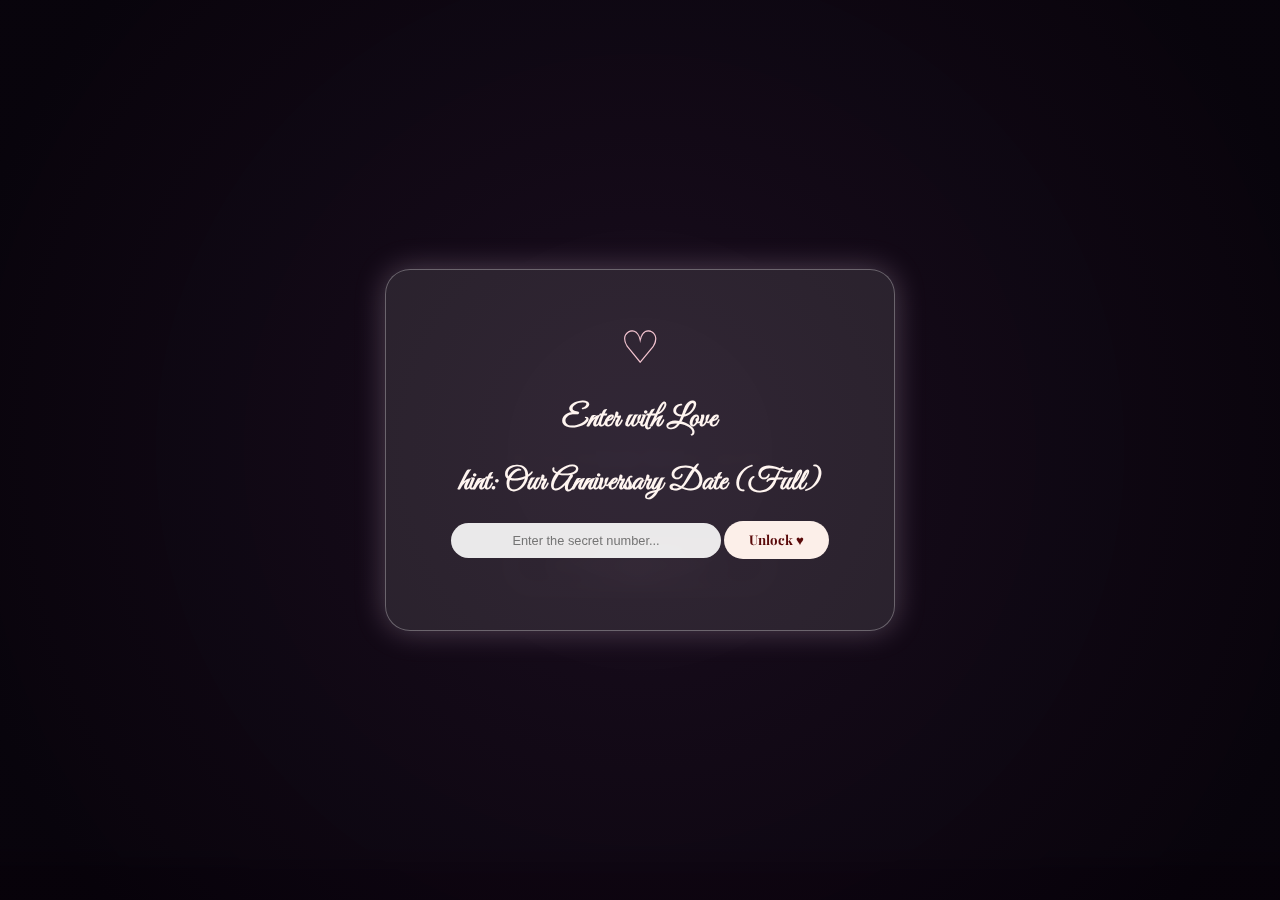
<file: index.html>
<!DOCTYPE html>
<html lang="en">
<head>
<meta charset="UTF-8">
<meta name="viewport" content="width=device-width, initial-scale=1.0">
<title>I Love You, Always 🌙</title>

<!-- Fonts -->
<link href="https://fonts.googleapis.com/css2?family=Great+Vibes&family=Playfair+Display:wght@600&display=swap" rel="stylesheet">
<link rel="stylesheet" href="responsive.css">

<style>
:root {
  --blood-red: #74070E;
  --vanilla: #F4E3B2;
  --dark-brown: #45462A;
  --cinereous: #947268;
  --black-bean: #310E10;
}

body {
  margin: 0;
  height: 100vh;
  background: linear-gradient(rgba(49,14,16,0.7), rgba(49,14,16,0.7)),
              url('https://i.pinimg.com/originals/bc/d4/1f/bcd41f3425d917a27e9b46dbe0d3dc76.jpg') center/cover no-repeat;
  color: var(--vanilla);
  font-family: 'Playfair Display', serif;
  display: flex;
  flex-direction: column;
  justify-content: center;
  align-items: center;
  text-align: center;
  overflow: hidden;
}

/* ==== Floating Sparkles ==== */
.sparkle {
  position: absolute;
  width: 4px;
  height: 4px;
  background: radial-gradient(circle, #ffd6da 0%, transparent 60%);
  border-radius: 50%;
  animation: sparkleFloat linear forwards;
  opacity: 0.8;
}
@keyframes sparkleFloat {
  0% { transform: translateY(110vh) scale(0.8); opacity: 0.7; }
  100% { transform: translateY(-10vh) scale(1.2); opacity: 0; }
}

/* ==== Title ==== */
h1 {
  font-family: 'Great Vibes', cursive;
  font-size: 4.5em;
  background: linear-gradient(90deg, #ffe6f0, #fff, #f7c7d3, #fff0f3);
  -webkit-background-clip: text;
  -webkit-text-fill-color: transparent;
  text-shadow: 0 0 25px rgba(255, 220, 230, 0.8);
  margin-bottom: 15px;
  opacity: 0;
  animation: fadeSlideIn 2s ease forwards;
  animation-delay: 10s; /* 💫 delay start by 3 seconds */
}
@keyframes fadeSlideIn {
  from { transform: translateX(-80px); opacity: 0; }
  to { transform: translateX(0); opacity: 1; }
}

/* Alternate slide for next text */
.slide-right {
  animation: fadeSlideInRight 2s ease forwards;
}
@keyframes fadeSlideInRight {
  from { transform: translateX(80px); opacity: 0; }
  to { transform: translateX(0); opacity: 1; }
}

p {
  color: #f8e6ca;
  font-size: 1.2em;
  margin-top: 10px;
  opacity: 0.9;
  letter-spacing: 0.5px;
}

/* ==== Enter Button ==== */
.enter-btn {
  margin-top: 60px;
  padding: 14px 40px;
  border: 2px solid var(--vanilla);
  background-color: transparent;
  color: var(--vanilla);
  font-size: 1.1em;
  text-transform: uppercase;
  letter-spacing: 1.5px;
  border-radius: 30px;
  transition: all 0.3s ease;
  cursor: pointer;
  position: relative;
  overflow: hidden;
}

.enter-btn:hover {
  background-color: var(--vanilla);
  color: var(--black-bean);
  transform: scale(1.05);
}

/* Glowing ring effect */
.enter-btn::after {
  content: "";
  position: absolute;
  inset: -4px;
  border-radius: 30px;
  background: radial-gradient(circle, rgba(255,200,210,0.6), transparent 70%);
  animation: pulse 2.5s ease-in-out infinite;
  z-index: -1;
}
@keyframes pulse {
  0%,100% { opacity: 0.4; transform: scale(1); }
  50% { opacity: 0.9; transform: scale(1.1); }
}

/* ==== Scrolling Bottom Text ==== */
.scrolling-text {
  position: fixed;
  bottom: 0;
  width: 100%;
  background: rgba(49, 14, 16, 0.85);
  color: var(--vanilla);
  padding: 10px 0;
  overflow: hidden;
  white-space: nowrap;
  font-size: 1em;
  letter-spacing: 2px;
  z-index: 10;
}
.scrolling-text span {
  display: inline-block;
  padding-left: 100%;
  animation: scrollText 30s linear infinite;
}
@keyframes scrollText {
  0% { transform: translateX(0); }
  100% { transform: translateX(-100%); }
}

/* ==== Fade-out transition ==== */
.fade-out {
  animation: fadeOut 1.5s forwards;
}
@keyframes fadeOut {
  to { opacity: 0; transform: scale(1.05); }
}
/* 💕 Password overlay */
#password-screen {
  position: fixed;
  top: 0;
  left: 0;
  width: 100%;
  height: 100%;
  background: radial-gradient(circle at center, rgba(22,10,28,0.95) 0%, rgba(6,2,10,0.98) 90%);
  display: flex;
  align-items: center;
  justify-content: center;
  z-index: 9999;
  backdrop-filter: blur(6px);
  animation: fadeIn 1.5s ease;
}

/* Password box design */
.password-box {
  background: rgba(255,255,255,0.1);
  border: 1px solid rgba(255,255,255,0.3);
  box-shadow: 0 0 30px rgba(255, 225, 250, 0.25);
  padding: 45px 65px;
  border-radius: 25px;
  text-align: center;
  color: #fcefe9;
  animation: popIn 1.2s ease forwards;
}

.password-box h2 {
  font-family: 'Great Vibes', cursive;
  font-size: 2.4em;
  margin-bottom: 20px;
  color: #fff5f0;
}

/* Heart lock animation */
.heart-lock {
  font-size: 3.5em;
  color: #f6c6d2;
  animation: float 3s ease-in-out infinite, glow 2s ease-in-out infinite alternate;
  transition: transform 0.8s ease, opacity 1s ease;
}

@keyframes float {
  0%,100% { transform: translateY(0); }
  50% { transform: translateY(-10px); }
}

@keyframes glow {
  from { text-shadow: 0 0 8px #fbcad7, 0 0 16px #ffb6c1; }
  to { text-shadow: 0 0 18px #fff, 0 0 26px #ffc5d6; }
}

.password-box input {
  padding: 10px 15px;
  border: none;
  border-radius: 25px;
  width: 240px;
  text-align: center;
  margin-bottom: 15px;
  font-size: 1em;
  background: rgba(255,255,255,0.9);
  color: #5a0a0a;
  outline: none;
}

.password-box button {
  background: #fcefe9;
  color: #5a0a0a;
  border: none;
  padding: 10px 25px;
  border-radius: 30px;
  font-weight: bold;
  font-family: 'Playfair Display', serif;
  cursor: pointer;
  transition: all 0.3s ease;
}

.password-box button:hover {
  background: #ffd6dc;
  box-shadow: 0 0 15px #ffd6dc;
  transform: scale(1.05);
}

#errorMsg {
  color: #ffc6c6;
  margin-top: 10px;
  font-size: 0.9em;
}

/* Soft entrance animations */
@keyframes fadeIn {
  from { opacity: 0; }
  to { opacity: 1; }
}

@keyframes popIn {
  from { transform: scale(0.9); opacity: 0; }
  to { transform: scale(1); opacity: 1; }
}

/* Sparkle animation when unlocked */
.sparkle {
  position: absolute;
  font-size: 16px;
  color: #ffeef3;
  opacity: 0.8;
  pointer-events: none;
  animation: sparkleFade 1.2s ease-out forwards;
  text-shadow: 0 0 8px #fff, 0 0 14px #ffcce0;
}

@keyframes sparkleFade {
  0% { transform: scale(0.5) translateY(0); opacity: 1; }
  100% { transform: scale(1.8) translateY(-60px); opacity: 0; }
}

</style>
</head>
<body>
<!-- 💖 Password Lock Screen -->
<div id="password-screen">
  <div class="password-box">
    <div class="heart-lock" id="heartLock">♡</div>
    <h2>Enter with Love</h2>
    <h2>hint: Our Anniversary Date (Full)</h2>
    <input type="password" id="passwordInput" placeholder="Enter the secret number..." />
    <button onclick="checkPassword()">Unlock ♥</button>
    <p id="errorMsg"></p>
  </div>
</div>

<div id="sparkleContainer"></div>

<h1 id="loveText">I love you, always</h1>
<p>In every language that love speaks.</p>

<button class="enter-btn" onclick="fadeAndNext()">Enter Our Story →</button>

<div class="scrolling-text">
  <span>Forever, in every heartbeat ♥ In every language ♥ In every lifetime ♥</span>
</div>

<script>
/* === Floating Sparkles === */
const sparkleContainer = document.getElementById("sparkleContainer");
function createSparkle() {
  const sparkle = document.createElement("div");
  sparkle.classList.add("sparkle");
  sparkle.style.left = Math.random() * 100 + "vw";
  sparkle.style.animationDuration = 6 + Math.random() * 6 + "s";
  sparkleContainer.appendChild(sparkle);
  setTimeout(() => sparkle.remove(), 12000);
}
setInterval(createSparkle, 150);

/* === Multilingual Rotating Text with Side Animation === */
const texts = [
  "I love you, always",
  "मैं तुमसे हमेशा प्यार करती हूँ",
  "હું તને હંમેશા પ્રેમ કરું છું",
  "मी तुझ्यावर नेहमी प्रेम करते",
  "আমি তোমায় চিরকাল ভালোবাসি",
  "நான் உன்னை எப்போதும் நேசிக்கிறேன்",
  "నేను నిన్ను ఎల్లప్పుడూ ప్రేమిస్తున్నాను",
  "ನಾನು ನಿನ್ನನ್ನು ಸದಾ ಪ್ರೀತಿಸುತ್ತೇನೆ",
  "ഞാൻ നിന്നെ എപ്പോഴും സ്നേഹിക്കുന്നു",
  "ਮੈਂ ਤੈਨੂੰ ਹਮੇਸ਼ਾਂ ਪਿਆਰ ਕਰਦੀ ਹਾਂ",
  "Je t’aime, toujours",
  "Te amo, siempre",
  "Ich liebe dich, immer",
  "Ti amo, per sempre",
  "Я тебя люблю, всегда",
  "愛してる、いつも",
  "사랑해, 언제나",
  "我永远爱你",
  "Eu te amo, sempre",
  "Saya cinta kamu, selalu"
];

let i = 0;
const phrase = document.getElementById('loveText');
let direction = true;

setInterval(() => {
  phrase.style.opacity = 0;
  setTimeout(() => {
    phrase.textContent = texts[i];
    phrase.classList.remove("slide-right");
    if (direction) phrase.style.animation = "fadeSlideIn 2s ease forwards";
    else {
      phrase.classList.add("slide-right");
      phrase.style.animation = "fadeSlideInRight 2s ease forwards";
    }
    phrase.style.opacity = 1;
    direction = !direction;
    i = (i + 1) % texts.length;
  }, 400);
}, 2500);

/* === Page Transition === */
function fadeAndNext() {
  document.body.classList.add('fade-out');
  setTimeout(() => window.location.href = "timeline.html", 1500);
}
</script>
<script>
const correctPassword = "02122020"; // 💖 your anniversary password

function createSparkle(x, y) {
  const sparkle = document.createElement("div");
  sparkle.className = "sparkle";
  sparkle.textContent = "✦";
  sparkle.style.left = x + "px";
  sparkle.style.top = y + "px";
  document.body.appendChild(sparkle);
  setTimeout(() => sparkle.remove(), 1200);
}

function checkPassword() {
  const entered = document.getElementById("passwordInput").value.trim();
  const errorMsg = document.getElementById("errorMsg");
  const heart = document.getElementById("heartLock");

  if (entered === correctPassword) {
    // 💥 Heart explodes into sparkles
    const rect = heart.getBoundingClientRect();
    for (let i = 0; i < 25; i++) {
      const angle = Math.random() * Math.PI * 2;
      const radius = Math.random() * 50;
      const x = rect.left + rect.width / 2 + Math.cos(angle) * radius;
      const y = rect.top + rect.height / 2 + Math.sin(angle) * radius;
      createSparkle(x, y);
    }

    heart.style.transform = "scale(2)";
    heart.style.opacity = "0";

    setTimeout(() => {
      document.getElementById("password-screen").style.transition = "opacity 1s ease";
      document.getElementById("password-screen").style.opacity = "0";
    }, 800);

    setTimeout(() => {
      document.getElementById("password-screen").style.display = "none";
    }, 1800);
  } else {
    errorMsg.textContent = "Oops! That’s not it, try again 💔";
    document.getElementById("passwordInput").value = "";
  }
}
</script>

</body>
</html>
</file>
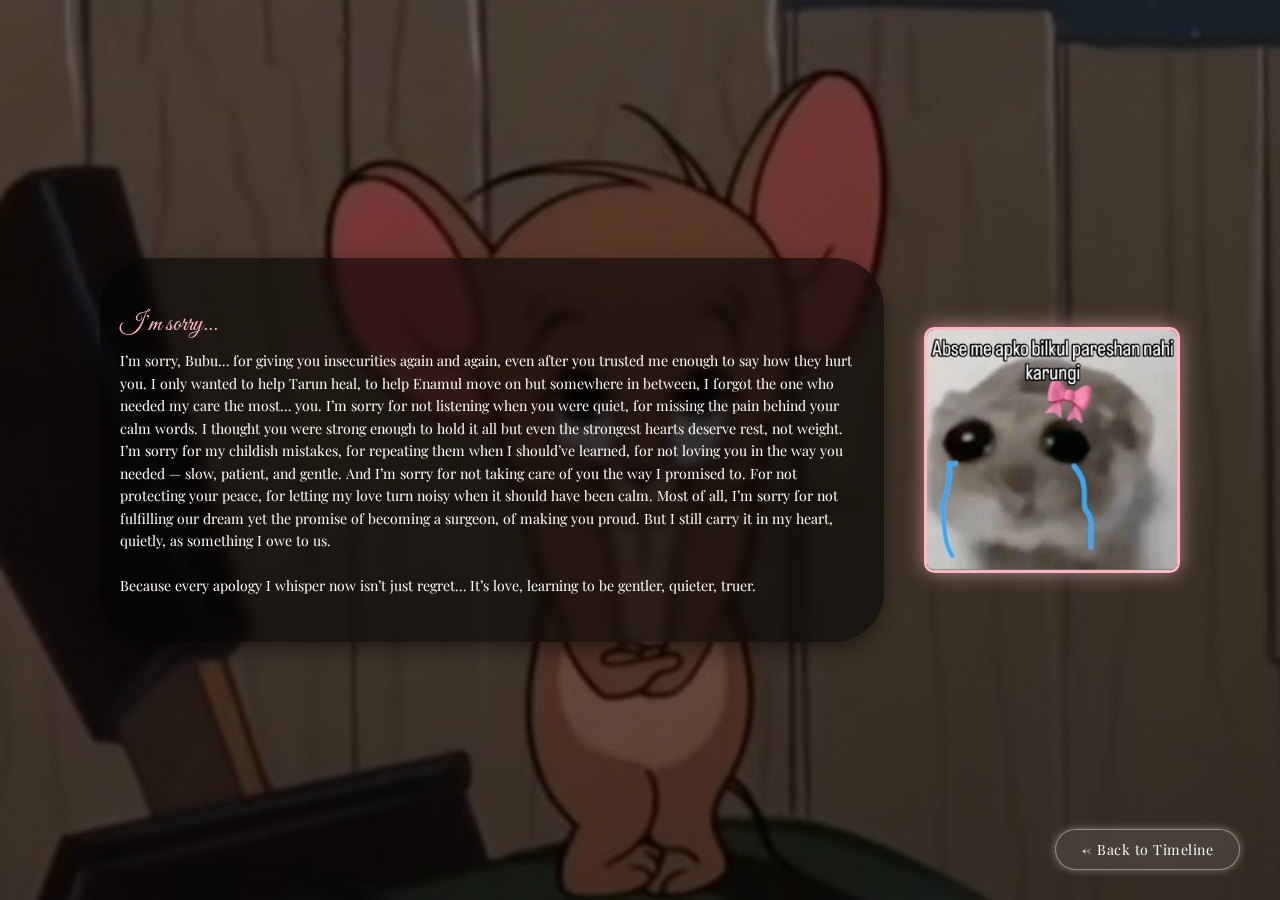
<file: apologies.html>
<!DOCTYPE html>
<html lang="en">
<head>
<meta charset="UTF-8">
<meta name="viewport" content="width=device-width, initial-scale=1.0">
<title>I’m Sorry 💔</title>

<link href="https://fonts.googleapis.com/css2?family=Playfair+Display:wght@600&family=Great+Vibes&display=swap" rel="stylesheet">
<link rel="stylesheet" href="responsive.css">

<style>
:root {
  --accent: #ffb6c1;
  --text: #fff9f7;
  --dark-overlay: rgba(0, 0, 0, 0.55);
}

body {
  margin: 0;
  height: 100vh;
  display: flex;
  justify-content: center;
  align-items: center;
  background: url("jerry.jpg") center/cover no-repeat;
  font-family: 'Playfair Display', serif;
  color: var(--text);
  position: relative;
  overflow-x: hidden;
overflow-y: auto;

}

/* Gradient overlay for mood */
body::before {
  content: "";
  position: absolute;
  inset: 0;
  background: linear-gradient(to bottom right, rgba(0,0,0,0.4), rgba(0,0,0,0.6));
  z-index: 0;
}

/* Container for content */
.container {
  position: relative;
  z-index: 2;
  display: flex;
  align-items: center;
  justify-content: center;
  gap: 40px;
  padding: 100px;
}

/* Text box */
.text-box {
  background: var(--dark-overlay);
  padding: 30px 20px;
  border-radius: 50px;
  max-width: 800px;
  line-height: 1.6em;
  font-size: 1.1em;
  box-shadow: 0 8px 20px rgba(0,0,0,0.4);
  backdrop-filter: blur(6px);
  animation: fadeIn 2.5s ease forwards;
}

/* Meme image */
.meme {
  width: 250px;
  border-radius: 10px;
  border: 3px solid var(--accent);
  box-shadow: 0 0 20px rgba(255,182,193,0.6);
  animation: float 4s ease-in-out infinite;
}

/* Simple animations */
@keyframes fadeIn {
  from { opacity: 0; transform: translateY(20px); }
  to { opacity: 1; transform: translateY(0); }
}

@keyframes float {
  0%, 100% { transform: translateY(0); }
  50% { transform: translateY(-5px); }
}

/* For small screens */
@media (max-width: 1000px) {
  .container {
    flex-direction: column-reverse;
    gap: 20px;
    text-align: center;
  }
  .text-box {
    max-width: 1000%;
  }
  .meme {
    width: 500px;
  }
}
/* ===== Back to Timeline Button ===== */
.back-btn {
  position: fixed;
  bottom: 30px;
right: 40px;
transform: none;
  background: rgba(255, 255, 255, 0.1);
  border: 1px solid rgba(255, 255, 255, 0.4);
  color: #f4f4f4;
  font-family: 'Playfair Display', serif;
  font-size: 1.1em;
  padding: 10px 26px;
  border-radius: 30px;
  text-decoration: none;
  backdrop-filter: blur(6px);
  letter-spacing: 0.5px;
  box-shadow: 0 0 8px rgba(192, 192, 192, 0.5);
  transition: all 0.4s ease-in-out;
  z-index: 10;
}

.back-btn:hover {
  background: rgba(255, 255, 255, 0.3);
  color: #000;
  transform: translateX(-50%) scale(1.05);
  box-shadow: 0 0 15px rgba(255, 255, 255, 0.7);
}
/* ===== Smooth Page Transition ===== */
.fade-out {
  opacity: 0;
  transition: opacity 1.2s ease;
}

</style>
</head>

<body>
  <div class="container">
    <div class="text-box">
      <p style="font-family:'Great Vibes', cursive; font-size:1.8em; color:var(--accent); margin-bottom:10px;">
        I’m sorry... 
      </p>
      <p>
        I’m sorry, Bubu… for giving you insecurities again and again, even after you trusted me enough to say how they hurt you. I only wanted to help Tarun heal, to help Enamul move on but somewhere in between, I forgot the one who needed my care the most… you.

I’m sorry for not listening when you were quiet, for missing the pain behind your calm words. I thought you were strong enough to hold it all but even the strongest hearts deserve rest, not weight.

I’m sorry for my childish mistakes, for repeating them when I should’ve learned, for not loving you in the way you needed — slow, patient, and gentle.

And I’m sorry for not taking care of you the way I promised to. For not protecting your peace, for letting my love turn noisy when it should have been calm.

Most of all, I’m sorry for not fulfilling our dream yet the promise of becoming a surgeon, of making you proud. But I still carry it in my heart, quietly, as something I owe to us.

        <br><br>
        Because every apology I whisper now isn’t just regret…
It’s love, learning to be gentler, quieter, truer.

      </p>
    </div>

    <img src="sorry.jpg" alt="Sorry Meme" class="meme">
  </div>
<a href="timeline.html" class="back-btn" onclick="transitionToTimeline(event)">← Back to Timeline</a>
<script>
function transitionToTimeline(event) {
  event.preventDefault(); // stop instant jump
  document.body.classList.add('fade-out');
  setTimeout(() => {
    window.location.href = "timeline.html"; // your actual timeline page
  }, 1200); // same as CSS transition duration
}
</script>

</body>
</html>
</file>
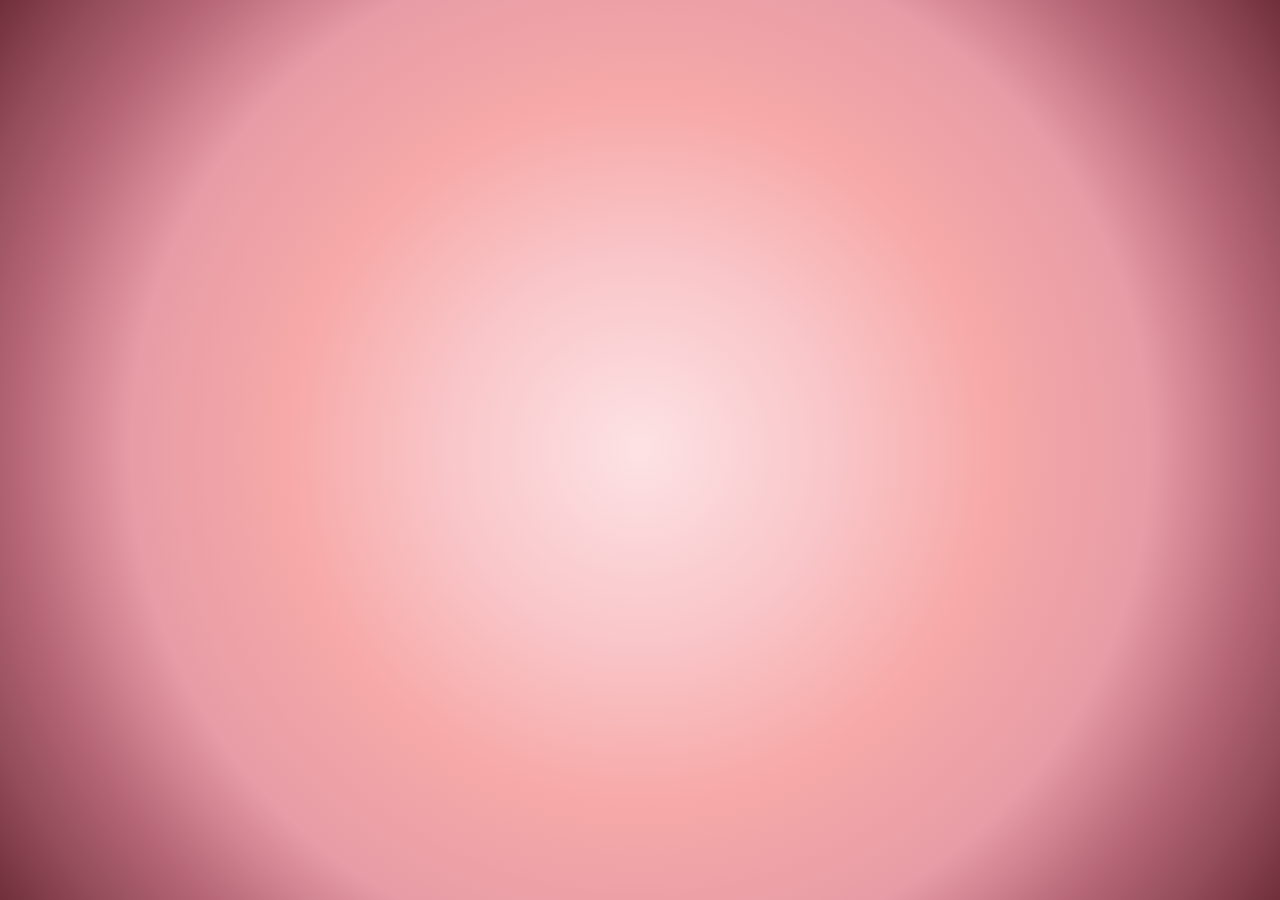
<file: grateful.html>
<!DOCTYPE html>
<html lang="en">
<head>
<meta charset="UTF-8">
<meta name="viewport" content="width=device-width, initial-scale=1.0">
<title>Grateful 🌙</title>

<link href="https://fonts.googleapis.com/css2?family=Playfair+Display:wght@600&family=Great+Vibes&display=swap" rel="stylesheet">
<link rel="stylesheet" href="responsive.css">


<style>
:root {
  --bg: #f6f0e9;
  --accent: #6b1919;
  --text: #3b1f1f;
}

body {
  margin: 0;
  padding: 0;
background: radial-gradient(circle at center,
  #fde2e4 0%,     /* pale blush center */
  #f9c5c8 25%,    /* light rose */
  #f7a9a8 45%,    /* soft coral pink */
  #e79ca6 65%,    /* warm pink */
  #b56576 80%,    /* muted raspberry */
  #944d5a 90%,    /* antique pink */
  #702f3a 100%    /* vintage pink edge (darkest) */
);

body::before {
  content: "";
  position: fixed;
  inset: 0;
  background: radial-gradient(circle at center, rgba(0,0,0,0) 40%, rgba(0,0,0,0.5) 100%);
  z-index: 0;
  pointer-events: none;
}

  font-family: 'Playfair Display', serif;
  display: flex;
  justify-content: center;
  align-items: center;
  min-height: 100vh;
  overflow-x: hidden;
}

/* ===== CONTAINER ===== */
.container {
  text-align: center;
  max-width: 1100px;
  width: 90%;
  opacity: 0;
  animation: fadeIn 1.8s ease forwards;
}

/* ===== HEADING ===== */
h2 {
  font-family: 'Great Vibes', cursive;
  color: var(--accent);
  font-size: 2.6em;
  margin-bottom: 40px;
  opacity: 0;
  transform: translateY(-20px);
  animation: slideDown 1.5s ease forwards;
  animation-delay: 0.6s;
}

/* ===== GRID ===== */
.grid {
  display: grid;
  grid-template-columns: repeat(auto-fit, minmax(280px, 1fr));
  gap: 25px;
  justify-items: center;
}

/* ===== BOX ===== */
.box {
  background-color: var(--accent);
  color: #fff;
  padding: 25px 20px;
  border-radius: 12px;
  position: relative;
  font-size: 1em;
  line-height: 1.6;
  width: 280px;
  box-shadow: 0 6px 18px rgba(0,0,0,0.2);
  opacity: 0;
  transform: translateY(40px);
  animation: floatUp 3s ease forwards;
}

/* Each box appears slightly after the previous */
.box:nth-child(1) { animation-delay: 1s; }
.box:nth-child(2) { animation-delay: 1.6s; }
.box:nth-child(3) { animation-delay: 2.2s; }
.box:nth-child(4) { animation-delay: 2.8s; }
.box:nth-child(5) { animation-delay: 3.4s; }
.box:nth-child(6) { animation-delay: 4s; }

/* Decorative triangle cutout */
.box::before {
  content: "";
  position: absolute;
  top: 0;
  left: 50%;
  transform: translateX(-50%);
  width: 0;
  height: 0;
  border-left: 12px solid transparent;
  border-right: 12px solid transparent;
  border-top: 12px solid rgba(255, 240, 240, 0.6); /* translucent pinkish */
}

/* ===== Back to Timeline Button ===== */
.back-btn {
  display: inline-block;
  margin-top: 50px;
  background: transparent;
  border: 2px solid var(--accent);
  color: var(--accent);
  padding: 10px 25px;
  border-radius: 30px;
  font-size: 1em;
  cursor: pointer;
  transition: all 0.3s ease;
  opacity: 0;
  animation: fadeIn 2s ease forwards;
  animation-delay: 4.8s;
}
.back-btn:hover {
  background: var(--accent);
  color: #fff;
  transform: scale(1.05);
}

/* ===== Animations ===== */
@keyframes fadeIn {
  to { opacity: 1; }
}
@keyframes slideDown {
  to { opacity: 1; transform: translateY(0); }
}
@keyframes floatUp {
  0% { opacity: 0; transform: translateY(40px); }
  60% { opacity: 1; transform: translateY(-5px); }
  100% { opacity: 1; transform: translateY(0); }
}

/* ===== Fade transition for navigation ===== */
.fade-out {
  opacity: 0;
  transition: opacity 1s ease;
}
.orbs {
  position: fixed;
  top: 0;
  left: 0;
  width: 100%;
  height: 100%;
  overflow: hidden;
  z-index: 0;
  pointer-events: none;
}

.orb {
  position: absolute;
  bottom: -50px;
  border-radius: 50%;
  opacity: 0.7;
  background: radial-gradient(circle, rgba(255,182,193,0.6), rgba(255,192,203,0.1));
  animation: rise linear forwards;
  box-shadow: 0 0 10px rgba(255,192,203,0.6);
}

@keyframes rise {
  0% { transform: translateY(0) scale(0.6); opacity: 0.8; }
  100% { transform: translateY(-110vh) scale(1.2); opacity: 0; }
}

</style>
</head>

<body>
<div class="orbs" id="orbs"></div>

  <div class="container">

    <h2>Grateful cause I've youu 🫶🏻</h2>
    <div class="grid">
      <div class="box">For your patience when I stumbled, and your warmth when I forgot how to smile.</div>
      <div class="box">For every silent reassurance you gave when words were too heavy to speak.</div>
      <div class="box">For the laughter you brought into my storms — it still echoes softly in my heart.</div>
      <div class="box">For teaching me that love isn’t loud — it’s gentle, steady, and endlessly kind.</div>
      <div class="box">For being my constant, even when I made it hard to stay close.</div>
      <div class="box">And for reminding me, again and again, that I am loved beyond my mistakes.</div>
    </div>
    <button class="back-btn" onclick="transitionToTimeline(event)">← Back to Timeline</button>
  </div>

<script>
function transitionToTimeline(event) {
  event.preventDefault();
  document.body.classList.add('fade-out');
  setTimeout(() => {
    window.location.href = "timeline.html";
  }, 1000);
}
</script>
<script>
const orbContainer = document.getElementById("orbs");
function createOrb() {
  const orb = document.createElement("div");
  orb.classList.add("orb");
  const size = Math.random() * 25 + 15; // 15–40px
  orb.style.width = `${size}px`;
  orb.style.height = `${size}px`;
  orb.style.left = Math.random() * 100 + "vw";
  orb.style.animationDuration = 5 + Math.random() * 5 + "s";
  orb.style.background = `radial-gradient(circle, rgba(255,192,203,0.6), rgba(255,228,225,0.1))`;
  orbContainer.appendChild(orb);
  setTimeout(() => orb.remove(), 10000);
}
setInterval(createOrb, 100);
</script>

</body>
</html>
</file>
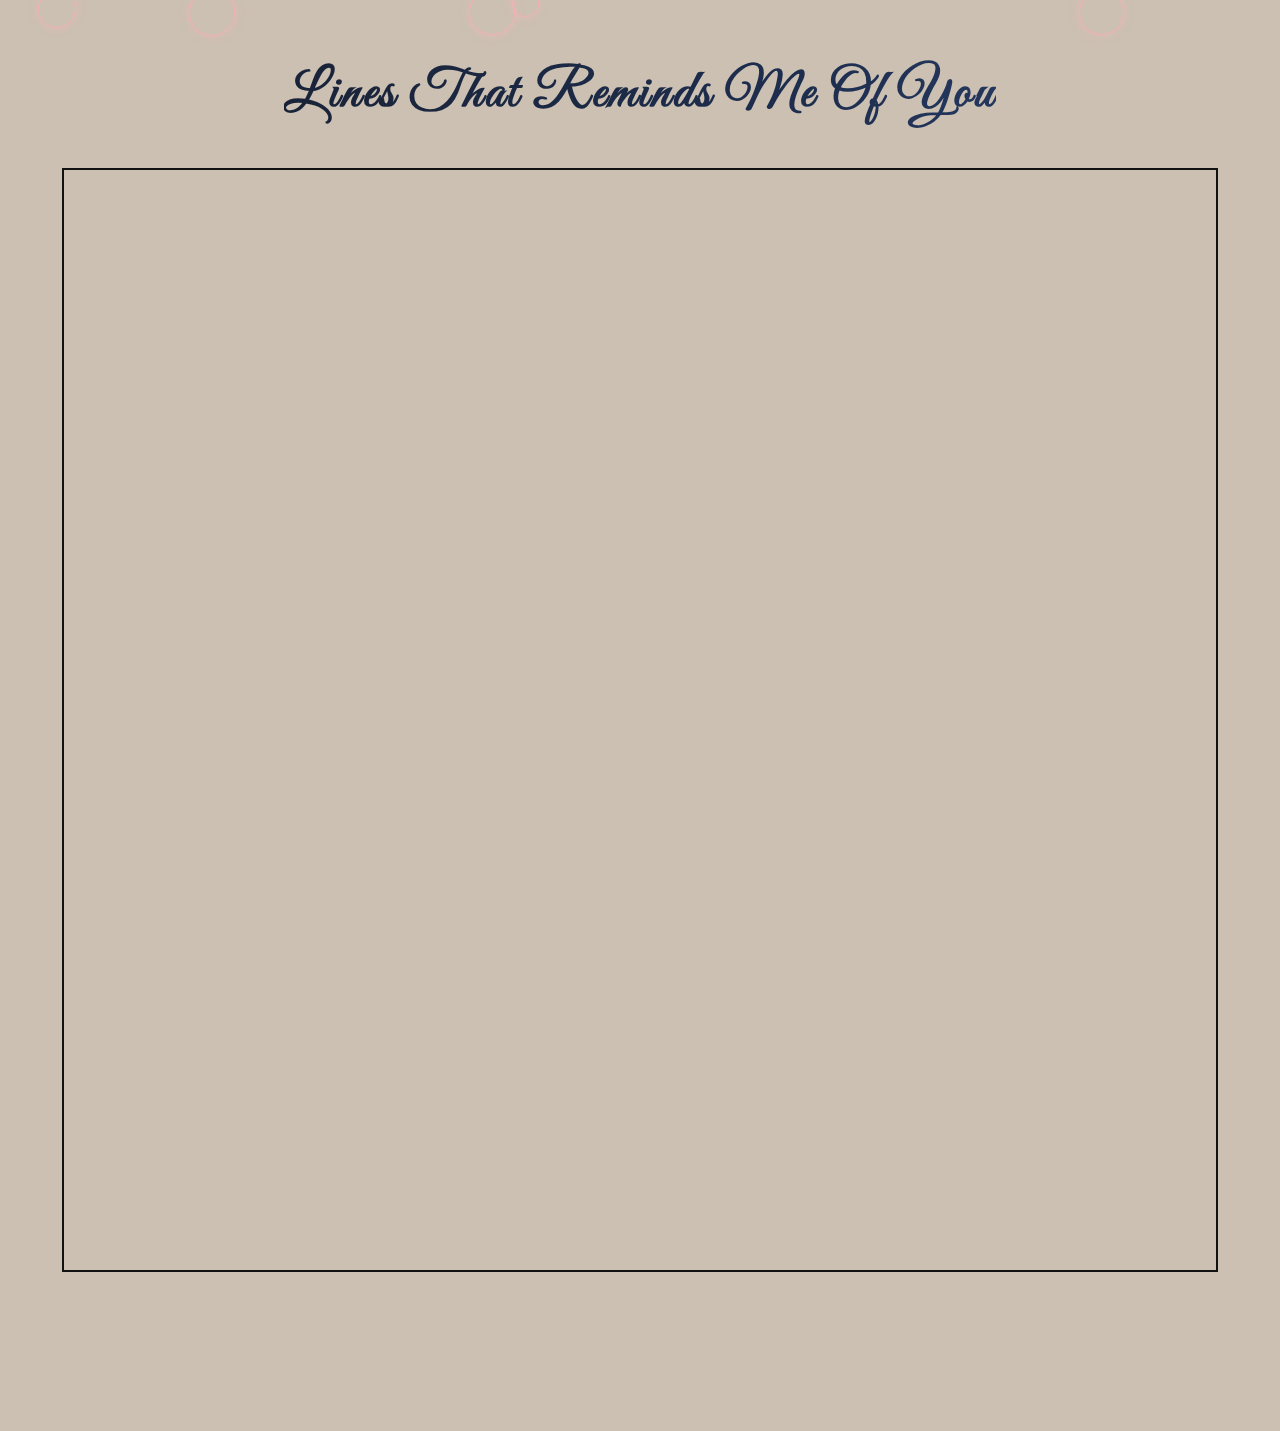
<file: lines.html>
<!DOCTYPE html>
<html lang="en">
<head>
<link href="https://fonts.googleapis.com/css2?family=Great+Vibes&display=swap" rel="stylesheet">
<link rel="stylesheet" href="responsive.css">


<meta charset="UTF-8">
<meta name="viewport" content="width=device-width, initial-scale=1.0">
<title>Lines That Reminds Me Of You</title>

<style>
  /* 🎨 STYLE SECTION ONLY (no HTML here) */

  body {
    margin: 0;
    background-color: #cbc0b2;
    font-family: "Times New Roman", serif;
    color: #1b1b1b;
    display: flex;
    flex-direction: column;
    align-items: center;
    overflow-x: hidden;
overflow-y: auto;

  }

  h1 {
    font-family: 'Great Vibes', cursive;
    font-size: 4.2rem;
    text-align: center;
    margin: 60px 0 40px 0;
    background: linear-gradient(90deg, #192338, #1E2E4F, #31487A, #8FB3E2, #D9E1F1);
    background-size: 300%;
    -webkit-background-clip: text;
    -webkit-text-fill-color: transparent;
    animation: shimmer 6s ease-in-out infinite;
    letter-spacing: 3px;
  }

  @keyframes shimmer {
    0% { background-position: 0% 50%; }
    100% { background-position: 100% 50%; }
  }

  .grid {
    display: grid;
    grid-template-columns: repeat(6, 1fr);
    grid-template-rows: repeat(5, 220px);
    width: 90%;
    max-width: 1300px;
    border: 2px solid #111;
    border-collapse: collapse;
    gap: 0;
  }

  .back {
    position: relative;
    margin: 60px 0;
    align-self: flex-start;
    margin-left: 5%;
    padding: 12px 28px;
    font-size: 1rem;
    color: #3c2f2f;
    background: linear-gradient(90deg, #f4e3d3, #d3b7a0);
    border: none;
    border-radius: 8px;
    cursor: pointer;
    font-family: 'Times New Roman', serif;
    box-shadow: 0 3px 8px rgba(0,0,0,0.25);
    transition: all 0.4s ease;
    opacity: 0;
    animation: fadeInButton 1.5s ease 2s forwards;
  }

  .back:hover {
    background: linear-gradient(90deg, #e4c8b1, #bfa28f);
    color: #fff;
    transform: translateY(-3px);
    box-shadow: 0 6px 14px rgba(0,0,0,0.25);
  }

  @keyframes fadeInButton {
    from { opacity: 0; transform: translateX(-20px); }
    to { opacity: 1; transform: translateX(0); }
  }

  body.fade-out {
    opacity: 0;
    transition: opacity 1s ease;
  }

  .cell {
    display: flex;
    justify-content: center;
    align-items: center;
    border: 1px solid #111;
    box-sizing: border-box;
    text-align: center;
    line-height: 1.6;
  }

  .cell.text {
    background-color: #f6f1ea;
    padding: 20px;
    font-size: 1.05rem;
    color: #1b1b1b;
    flex-direction: column;
    opacity: 0;
    animation: fadeIn 1.8s ease forwards;
  }

  .cell.text span.credit {
    display: block;
    margin-top: 12px;
    font-size: 0.9rem;
    font-style: italic;
    color: #6b5b4d;
    opacity: 0.8;
  }

  .image {
    background-size: cover;
    background-position: center;
    background-repeat: no-repeat;
    opacity: 0;
    transform: translateY(-30px);
    animation: fadeDown 1.6s ease forwards;
  }

  @keyframes fadeIn {
    from { opacity: 0; transform: translateY(15px); }
    to { opacity: 1; transform: translateY(0); }
  }

  @keyframes fadeDown {
    from { opacity: 0; transform: translateY(-30px); }
    to { opacity: 1; transform: translateY(0); }
  }

  /* Falling circles animation */
  .circles {
    position: fixed;
    top: 0;
    left: 0;
    width: 100%;
    height: 100%;
    pointer-events: none;
    overflow: hidden;
    z-index: 5;
  }

 .circle {
  position: absolute;
  top: -10px;
  border-radius: 400%;
border: 1.5px solid rgba(255, 170, 185, 0.8); /* soft glow pink */
  background: transparent;
  box-shadow: 0 0 10px rgba(255, 182, 193, 0.5);
  animation: fallCircle linear forwards;
}


  @keyframes fallCircle {
    0% { transform: translateY(-10px) scale(0.8); opacity: 1; }
    100% { transform: translateY(110vh) scale(1.5); opacity: 0; }
  }

</style>
</head>

<body>
  <!-- ✅ Move your falling circles container HERE -->
  <div class="circles" id="circles"></div>

  <!-- Title -->
  <h1>Lines That Reminds Me Of You</h1>

  <!-- Grid content -->
  <div class="grid">
    <!-- Row A -->
    <div class="cell image" style="background-image:url('a1.jpg');"></div>
    <div class="cell text">
      “Take my hand<br>
      Take my whole life too<br>
      For I can't help<br>
      Falling in love with you”<br>
      <span class="credit">~ Can’t Help Falling in Love by Elvis Presley</span>
    </div>

    <div class="cell image" style="background-image:url('a3.jpg');"></div>
    <div class="cell text">
      “Baby, I'm dancing in the dark<br>
      With you between my arms<br>
      Barefoot on the grass<br>
      Listening to our favourite song”<br>
      <span class="credit">~ Perfect by Ed Sheeran</span>
    </div>

    <div class="cell image" style="background-image:url('a5.jpg');"></div>
    <div class="cell text">
      “Wish that you would hold me
      Or just say that you were mine<br>
      It's killing me slowly<br>
      Dream a little dream of me”<br>
      <span class="credit">~ Fuck it I love you by Lana Del Rey</span>
    </div>

    <!-- Row B -->
    <div class="cell text">
      “And I'm kissing you lying in my room<br>
      Holding you until you fall asleep<br>
      Stay with me, I don't want you to leave”<br>
      <span class="credit">~ K. by Cigarettes After Sex</span>
    </div>
    <div class="cell image" style="background-image:url('b2.jpg');"></div>

    <div class="cell text">
      “But I promise you this<br>
      I'll always look out for you”<br>
      <span class="credit">~ Sparks by Coldplay</span>
    </div>
    <div class="cell image" style="background-image:url('b4.png');"></div>

    <div class="cell text">
      “Can I get a kiss?<br>
      And can you make it last forever?”<br>
      <span class="credit">~ See You Again by Tyler, The Creator</span>
    </div>
    <div class="cell image" style="background-image:url('b6.jpg');"></div>

    <!-- Row C -->
    <div class="cell image" style="background-image:url('c1.jpg');"></div>
    <div class="cell text">
      “Give your heart till the end of time<br>
      Oh let me love you in the morning light”<br>
      <span class="credit">~ Let Me Love You by Peter Murphy</span>
    </div>

    <div class="cell image" style="background-image:url('c3.png');"></div>
    <div class="cell text">
      “And I know all the bad things about you<br>
      But I still think you're the purest of our kind”<br>
      <span class="credit">~ Loom by Zach Bryan</span>
    </div>

    <div class="cell image" style="background-image:url('c5.jpg');"></div>
    <div class="cell text">
      “If you could see my thoughts<br>
      You would see your face”<br>
      <span class="credit">~ Ivy by Frank Ocean</span>
    </div>

    <!-- Row D -->
    <div class="cell text">
      “I've heard of a love that comes once in a lifetime<br>
      And I'm pretty sure that you are that love of mine”<br>
      <span class="credit">~ Dandelions by Ruth B.</span>
    </div>
    <div class="cell image" style="background-image:url('d2.jpg');"></div>

    <div class="cell text">
      “They couldn't see what I see in you”<br>
      <span class="credit">~ As You Are by The Weeknd</span>
    </div>
    <div class="cell image" style="background-image:url('d4.jpg');"></div>

    <div class="cell text">
      “The distance and the time between us<br>
      It'll never change my mind<br>
      'Cause baby, I would die for you”<br>
      <span class="credit">~ Die For You by The Weeknd</span>
    </div>
    <div class="cell image" style="background-image:url('d6.jpg');"></div>

    <!-- Row E -->
    <div class="cell image" style="background-image:url('e1.jpg');"></div>
    <div class="cell text">
      “I live to love you<br>
      And I love to love you”<br>
      <span class="credit">~ Music To Watch Boys To by Lana Del Rey</span>
    </div>

    <div class="cell image" style="background-image:url('e3.jpg');"></div>
    <div class="cell text">
      “They couldn't see what I see in you”<br>
      <span class="credit">~ As You Are (Reprise) by The Weeknd</span>
    </div>

    <div class="cell image" style="background-image:url('e5.jpg');"></div>
    <div class="cell text">
      “Dance me all around the room<br>
      Spin me like a ballerina, super high<br>
      Dance me all around the moon”<br>
      <span class="credit">~ If You Lie Down With Me by Lana Del Rey</span>
    </div>


  </div>

  <!-- Back button -->
  <button class="back" onclick="fadeToTimeline()">← Back to Timeline</button>

  <script>
    function fadeToTimeline() {
      document.body.classList.add('fade-out');
      setTimeout(() => {
        window.location.href = 'timeline.html';
      }, 1000);
    }

    // 🎈 Falling circles animation
    const circlesContainer = document.getElementById("circles");

    function createCircle() {
      const circle = document.createElement("div");
      circle.classList.add("circle");
      const size = Math.random() * 30 + 15;
      circle.style.width = `${size}px`;
      circle.style.height = `${size}px`;
      circle.style.left = Math.random() * 100 + "vw";
      circle.style.animationDuration = 4 + Math.random() * 5 + "s";
      circlesContainer.appendChild(circle);
      setTimeout(() => circle.remove(), 9000);
    }

    setInterval(createCircle, 200);
  </script>

</body>
</html>
</file>
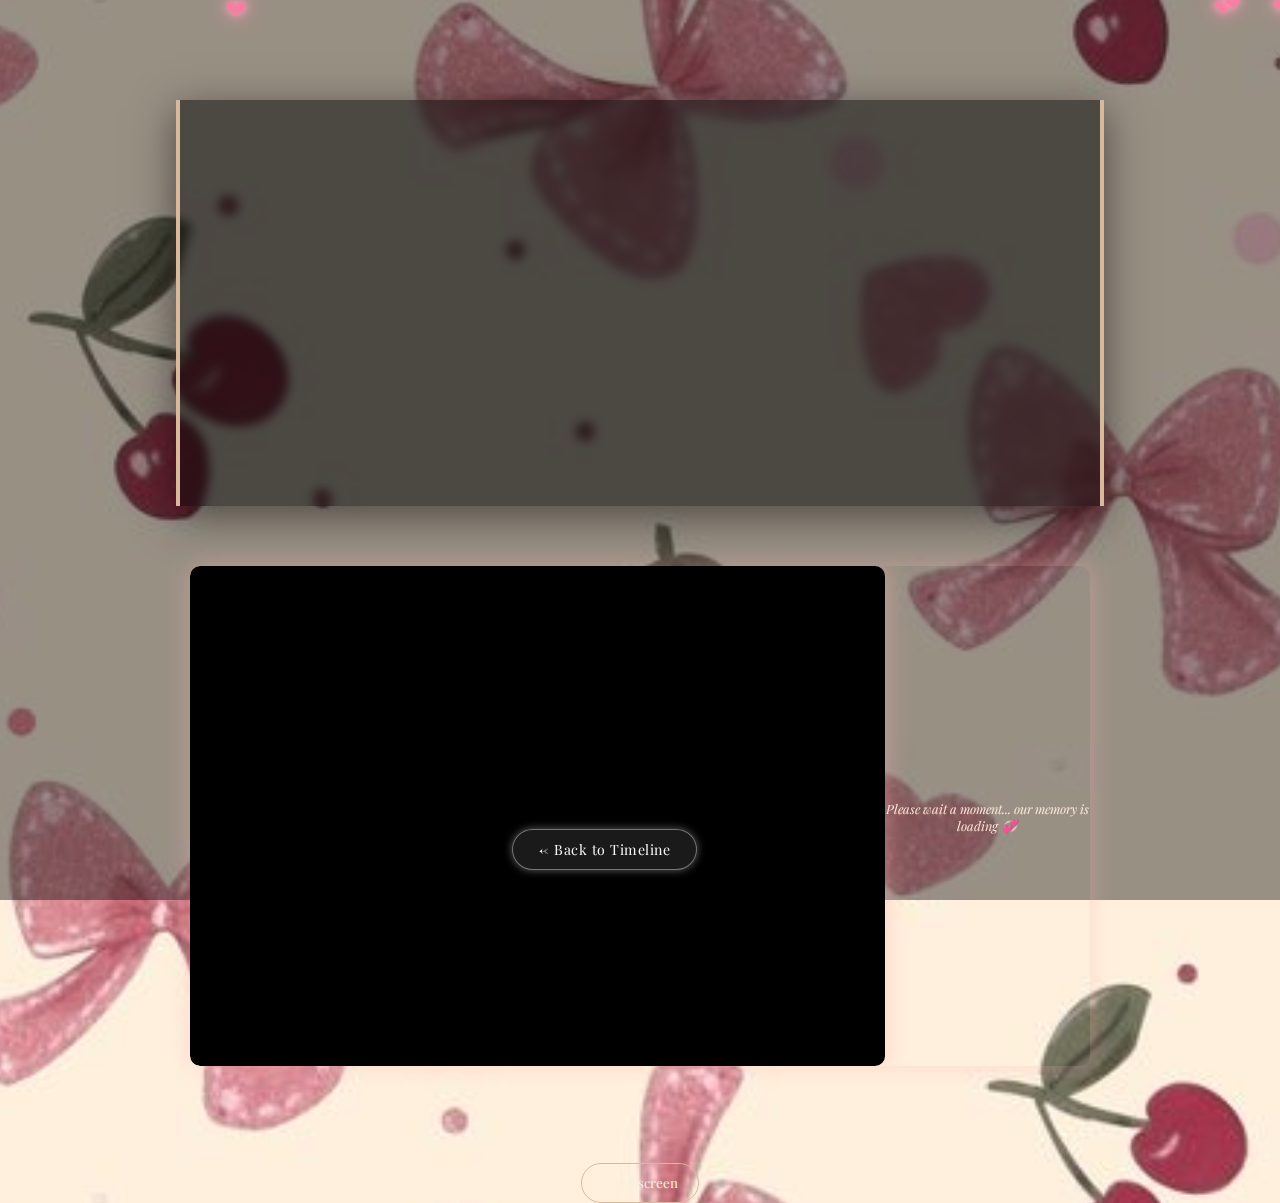
<file: surprise.html>
<!DOCTYPE html>
<html lang="en">
<head>
<meta charset="UTF-8">
<meta name="viewport" content="width=device-width, initial-scale=1.0">
<title>Surprise 🌙</title>

<link href="https://fonts.googleapis.com/css2?family=Playfair+Display:wght@600&family=Great+Vibes&display=swap" rel="stylesheet">
<link rel="stylesheet" href="responsive.css">

<style>
:root {
  --dark-bg: #150505;
  --accent-bg: #2b0f0f;
  --text-light: #f8f0e3;
  --highlight: #d9b99b;
}

/* ====== PAGE BACKGROUND ====== */
body {
  margin: 0;
  min-height: 100vh;
  background: url("love.jpg") center/cover repeat;
  font-family: 'Playfair Display', serif;
  color: var(--text-light);
  display: flex;
  flex-direction: column;
  align-items: center;
  justify-content: flex-start;
  overflow-x: hidden;
}
body::before {
  content: "";
  position: fixed;
  inset: 0;
  background: rgba(0, 0, 0, 0.4); /* adjust 0.4 for more or less darkness */
  z-index: 0;
}

.text-section, .video-section {
  position: relative;
  z-index: 1;
}

/* ====== TEXT CONTAINER ====== */
.text-section {
  max-width: 800px;
  margin-top: 100px;
  padding: 40px 60px;
  background: rgba(0, 0, 0, 0.5);
  border-left: 4px solid var(--highlight);
  border-right: 4px solid var(--highlight);
  box-shadow: 0 10px 40px rgba(0,0,0,0.5);
  backdrop-filter: blur(5px);
}

/* ====== PARAGRAPH ANIMATIONS ====== */
.text-section p {
  opacity: 0;
  transform: translateX(-50px);
  animation: fadeSlide 1.8s ease forwards;
  font-size: 1.1em;
  line-height: 1.7em;
  margin-bottom: 30px;
}

.text-section p:nth-child(1) { animation-delay: 0s; transform: translateX(-60px); }
.text-section p:nth-child(2) { animation-delay: 4s; transform: translateX(60px); }
.text-section p:nth-child(3) { animation-delay: 8s; transform: translateX(-60px); }
.text-section p:nth-child(4) { animation-delay: 12s; transform: translateX(60px); }

@keyframes fadeSlide {
  to {
    opacity: 1;
    transform: translateX(0);
  }
}

/* ====== VIDEO SECTION ====== */
.video-section {
  margin: 100px 0;
  text-align: center;
}

.video-section video {
  width: 80%;
  max-width: 900px;
  border-radius: 10px;
  box-shadow: 0 0 40px rgba(0,0,0,0.7);
  outline: 2px solid var(--highlight);
  background-color: #000;
}

/* Fullscreen button */
.fullscreen-btn {
  margin-top: 20px;
  background: transparent;
  border: 1px solid var(--highlight);
  color: var(--text-light);
  padding: 10px 20px;
  border-radius: 25px;
  cursor: pointer;
  transition: all 0.3s ease;
  font-family: 'Playfair Display', serif;
}
.fullscreen-btn:hover {
  background: var(--highlight);
  color: var(--dark-bg);
}

/* ====== RESPONSIVE ====== */
@media (max-width: 768px) {
  .text-section {
    margin-top: 60px;
    padding: 25px 20px;
  }
  .video-section video {
    width: 95%;
  }
}
/* 🌸 Heart Drop Animation 🌸 */
.falling-hearts {
  position: fixed;
  top: 0;
  left: 0;
  width: 100%;
  height: 100%;
  pointer-events: none;
  overflow: hidden;
  z-index: 0;
}

.heart {
  position: absolute;
  top: -10px;
  color: #ff7da5;
  font-size: 20px;
  opacity: 0.9;
  animation: fall linear forwards;
  text-shadow: 
    0 0 8px rgba(255, 182, 193, 0.9),
    0 0 16px rgba(255, 105, 180, 0.6),
    0 0 24px rgba(255, 182, 193, 0.8);
}

/* Falling animation */
@keyframes fall {
  0% {
    transform: translateY(0) rotate(0deg);
    opacity: 1;
  }
  100% {
    transform: translateY(110vh) rotate(360deg);
    opacity: 0.2;
  }
}
/* ===== Back to Timeline Button ===== */
.back-btn {
  position: fixed;
  bottom: 30px;
  left: 40%;
  transform: none;
  background: rgba(255, 255, 255, 0.1);
  border: 1px solid rgba(255, 255, 255, 0.4);
  color: #f4f4f4;
  font-family: 'Playfair Display', serif;
  font-size: 1.1em;
  padding: 10px 26px;
  border-radius: 30px;
  text-decoration: none;
  backdrop-filter: blur(6px);
  letter-spacing: 0.5px;
  box-shadow: 0 0 8px rgba(192, 192, 192, 0.5);
  transition: all 0.4s ease-in-out;
  z-index: 10;
}

.back-btn:hover {
  background: rgba(255, 255, 255, 0.3);
  color: #000;
  transform: translateX(-50%) scale(1.05);
  box-shadow: 0 0 15px rgba(255, 255, 255, 0.7);
}

/* ===== Smooth Page Transition ===== */
.fade-out {
  opacity: 0;
  transition: opacity 1.2s ease;
}
.video-section {
  width: 80%;
  max-width: 900px;
  margin: 60px auto;
  display: flex;
  justify-content: center;
  align-items: center;
  border-radius: 10px;
  overflow: hidden;
  box-shadow: 0 0 25px rgba(255, 180, 180, 0.4);
}

.video-section iframe {
  width: 100%;
  height: 500px;
  border: none;
}

</style>
</head>

<body>

<div class="falling-hearts"></div>

<div class="text-section">
  <p>That night, when the world slept under a sky full of quiet stars, I kept thinking of us... of how every heartbeat has somehow led to this moment. Every smile, every fight, every small piece of love stitched into something too big for words.</p>

  <p>I wanted to give you something honest not perfect, not rehearsed, just real. The kind of love that looks a little messy but feels like home. The kind that still trembles when it’s speaking the truth.</p>

  <p>So before you watch it, just breathe. Close your eyes for a second. Remember how our love has survived through silence, distance, and time and know that what you’re about to see comes straight from that same love.</p>

  <p>This is not a surprise for your eyes, it’s one for your soul. Because it carries the truth I’ve been holding in my heart since the very first day, till forever.</p>
</div>

<div class="video-section">
  <iframe 
  src="https://drive.google.com/file/d/1j6CYTeLCYDIcoH7rg4fsaU-JSbLLx8jr/preview"
  width="100%"
  height="500"
  allow="autoplay"
  frameborder="0"
  allowfullscreen
  style="border-radius: 10px; box-shadow: 0 0 25px rgba(255, 180, 180, 0.5); background-color: black;">
</iframe>
<p style="text-align:center; margin-top:15px; color:#fce6d6; font-style:italic;">
  Please wait a moment... our memory is loading 💞
</p>

</div>
  <br>
  <button class="fullscreen-btn" onclick="openFullscreen()">⛶ Fullscreen</button>
</div>

<script>
const video = document.getElementById('proposalVideo');
function openFullscreen() {
  if (video.requestFullscreen) {
    video.requestFullscreen();
  } else if (video.webkitRequestFullscreen) { /* Safari */
    video.webkitRequestFullscreen();
  } else if (video.msRequestFullscreen) { /* IE11 */
    video.msRequestFullscreen();
  }
}
</script>
<script>
const heartContainer = document.querySelector('.falling-hearts');

function createHeart() {
  const heart = document.createElement('div');
  heart.classList.add('heart');
  heart.innerHTML = '❤';

  // Randomize position, size, and animation speed
  heart.style.left = Math.random() * 100 + 'vw';
  heart.style.fontSize = 14 + Math.random() * 24 + 'px';
  const duration = 4 + Math.random() * 6; // faster & varied
  heart.style.animationDuration = duration + 's';

  // Random delay for smoother flow
  heart.style.animationDelay = Math.random() * 2 + 's';

  heartContainer.appendChild(heart);

  // Remove heart after animation ends
  setTimeout(() => heart.remove(), (duration + 2) * 1000);
}

// Generate more hearts more often 💞
setInterval(createHeart, 180);
</script>
<a href="timeline.html" class="back-btn" onclick="transitionToTimeline(event)">← Back to Timeline</a>
<script>
function transitionToTimeline(event) {
  event.preventDefault(); // stop instant jump
  document.body.classList.add('fade-out');
  setTimeout(() => {
    window.location.href = "timeline.html"; // your actual timeline page
  }, 1200); // same as CSS transition duration
}
</script>
	
</body>
</html>
</file>
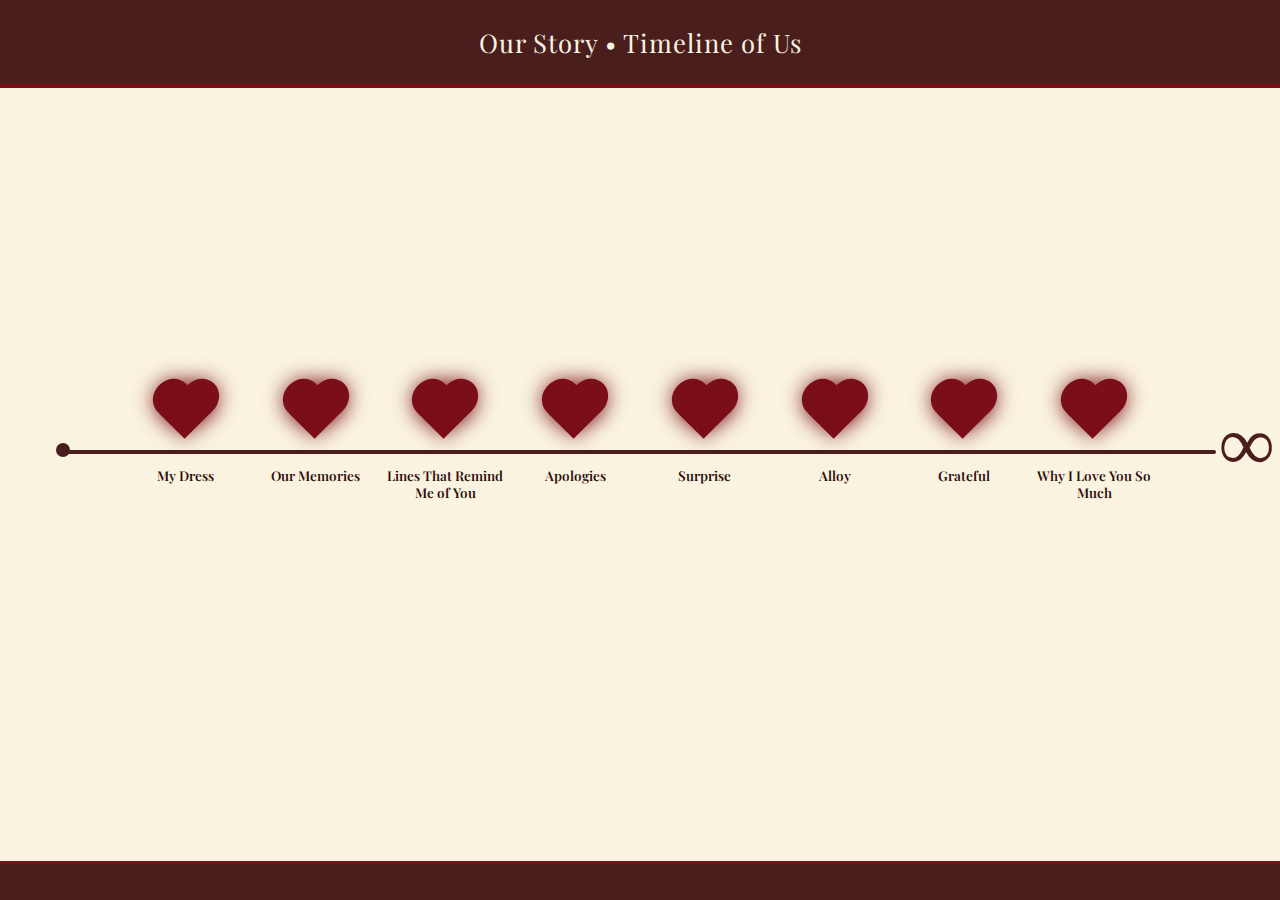
<file: timeline.html>
<!DOCTYPE html>
<html lang="en">
<head>
<meta charset="UTF-8">
<meta name="viewport" content="width=device-width, initial-scale=1.0">
<title>Our Story Timeline</title>
<link href="https://fonts.googleapis.com/css2?family=Playfair+Display:wght@600&family=Cormorant+Garamond:wght@500&display=swap" rel="stylesheet">
<link rel="stylesheet" href="responsive.css">

<style>
/* Page fade-in animation */
body {
  opacity: 0;
  transition: opacity 1s ease-in-out;
}

/* When the page finishes loading */
body.fade-in {
  opacity: 1;
}

/* Optional fade-out before navigating */
a {
  transition: opacity 0.3s ease-in-out;
}

a.fade-out {
  opacity: 0;
}

:root {
  --bg: #FAF3E0;      
  --heart: #7B0F17;   
  --line: #4B1E1E;    
  --text: #2E0D0D;
}

body {
  margin: 0;
  background-color: var(--bg);
  font-family: 'Cormorant Garamond', serif;
  color: var(--text);
  overflow-x: hidden;
}

header {
  background-color: var(--line);
  color: var(--bg);
  text-align: center;
  padding: 25px 0;
  font-size: 2em;
  letter-spacing: 1px;
  font-family: 'Playfair Display', serif;
  border-bottom: 4px solid var(--heart);
}

/* Timeline container centered vertically */
.timeline {
  position: absolute;
  top: 50%;
  left: 50%;
  transform: translate(-50%, -50%);
  width: 90%;
  max-width: 1300px;
  text-align: center;
}

/* Main horizontal line */
.timeline::before {
  content: "";
  position: absolute;
  top: 50%;
  left: 0;
  width: 100%;
  height: 4px;
  background: var(--line);
  z-index: 0;
  border-radius: 2px;
}

/* Starting dot */
.timeline::after {
  content: "";
  position: absolute;
  top: calc(50% - 7px);
  left: -8px;
  width: 14px;
  height: 14px;
  background: var(--line);
  border-radius: 50%;
}

/* Infinity symbol (enlarged and slightly below the line) */
.infinity {
  position: absolute;
  top: calc(-1% + -1px);
  right: -35px;
  transform: scale(6);
  color: var(--line);
  font-weight: bold;
  font-family: serif;
}

/* Events */
.event {
  display: inline-block;
  text-align: center;
  width: 11%;
  position: relative;
  z-index: 1;
}

/* Hearts with soft, glowing border shadow */
.heart {
  position: absolute;
  top: calc(50% - 60px);
  left: 50%;
  transform: translateX(-50%) rotate(-45deg);
  width: 40px;
  height: 36px;
  background-color: var(--heart);
  box-shadow: 0 0 20px rgba(123, 15, 23, 0.8);
  transition: transform 0.3s ease, box-shadow 0.3s ease;
}

.heart:hover {
  transform: translateX(-50%) rotate(-45deg) scale(1.15);
  box-shadow: 0 0 30px rgba(123, 15, 23, 1);
}

.heart::before,
.heart::after {
  content: "";
  position: absolute;
  width: 40px;
  height: 36px;
  background-color: var(--heart);
  border-radius: 50%;
  box-shadow: 0 0 20px rgba(123, 15, 23, 0.8);
}

.heart::before {
  top: -20px;
  left: 0;
}

.heart::after {
  top: 0;
  left: 20px;
}

/* Titles below the main line */
.event p {
  position: absolute;
  top: calc(50%);
  left: 50%;
  transform: translateX(-50%);
  font-size: 1.05em;
  color: var(--text);
  font-weight: 600;
  font-family: 'Playfair Display', serif;
  width: 120px;
  line-height: 1.2em;
}

/* Scrolling text */
.scrolling-text {
  position: fixed;
  bottom: 0;
  width: 100%;
  background: var(--line);
  color: var(--bg);
  padding: 10px 0;
  overflow: hidden;
  white-space: nowrap;
  border-top: 3px solid var(--heart);
  font-size: 1em;
  font-family: 'Cormorant Garamond', serif;
}

.scrolling-text span {
  display: inline-block;
  padding-left: 100%;
  animation: scrollText 25s linear infinite;
}

@keyframes scrollText {
  0% { transform: translateX(0); }
  100% { transform: translateX(-100%); }
}
</style>
</head>

<body>
  <header>Our Story • Timeline of Us</header>

  <div class="timeline">
    <div class="event"><a href="dress.html"><div class="heart"></div></a><p>My Dress</p></div>
    <div class="event"><a href="memories.html"><div class="heart"></div></a><p>Our Memories</p></div>
    <div class="event"><a href="lines.html"><div class="heart"></div></a><p>Lines That Remind Me of You</p></div>
    <div class="event"><a href="apologies.html"><div class="heart"></div></a><p>Apologies</p></div>
    <div class="event"><a href="surprise.html"><div class="heart"></div></a><p>Surprise</p></div>
    <div class="event"><a href="alloy.html"><div class="heart"></div></a><p>Alloy</p></div>
    <div class="event"><a href="grateful.html"><div class="heart"></div></a><p>Grateful</p></div>
    <div class="event"><a href="whyiloveyou.html"><div class="heart"></div></a><p>Why I Love You So Much</p></div>
    <div class="infinity">∞</div>
  </div>

  <div class="scrolling-text">
    <span>Our story glows brighter than stars ♡ You are the light of my universe ♡ My soul is irrevocably tied to ♡ A love without end, in every universe ♡ You are my forever ♡ I am yours, completely and truly </span>
  </div>
<script>
  document.addEventListener("DOMContentLoaded", () => {
    document.body.classList.add("fade-in");

    // Fade out when clicking a link
    document.querySelectorAll("a").forEach(link => {
      link.addEventListener("click", e => {
        const href = link.getAttribute("href");
        if (!href || href.startsWith("#")) return; // skip same-page links
        e.preventDefault();
        document.body.classList.remove("fade-in");
        document.body.classList.add("fade-out");
        setTimeout(() => window.location = href, 600); // delay for animation
      });
    });
  });
</script>

</body>
</html>
</file>
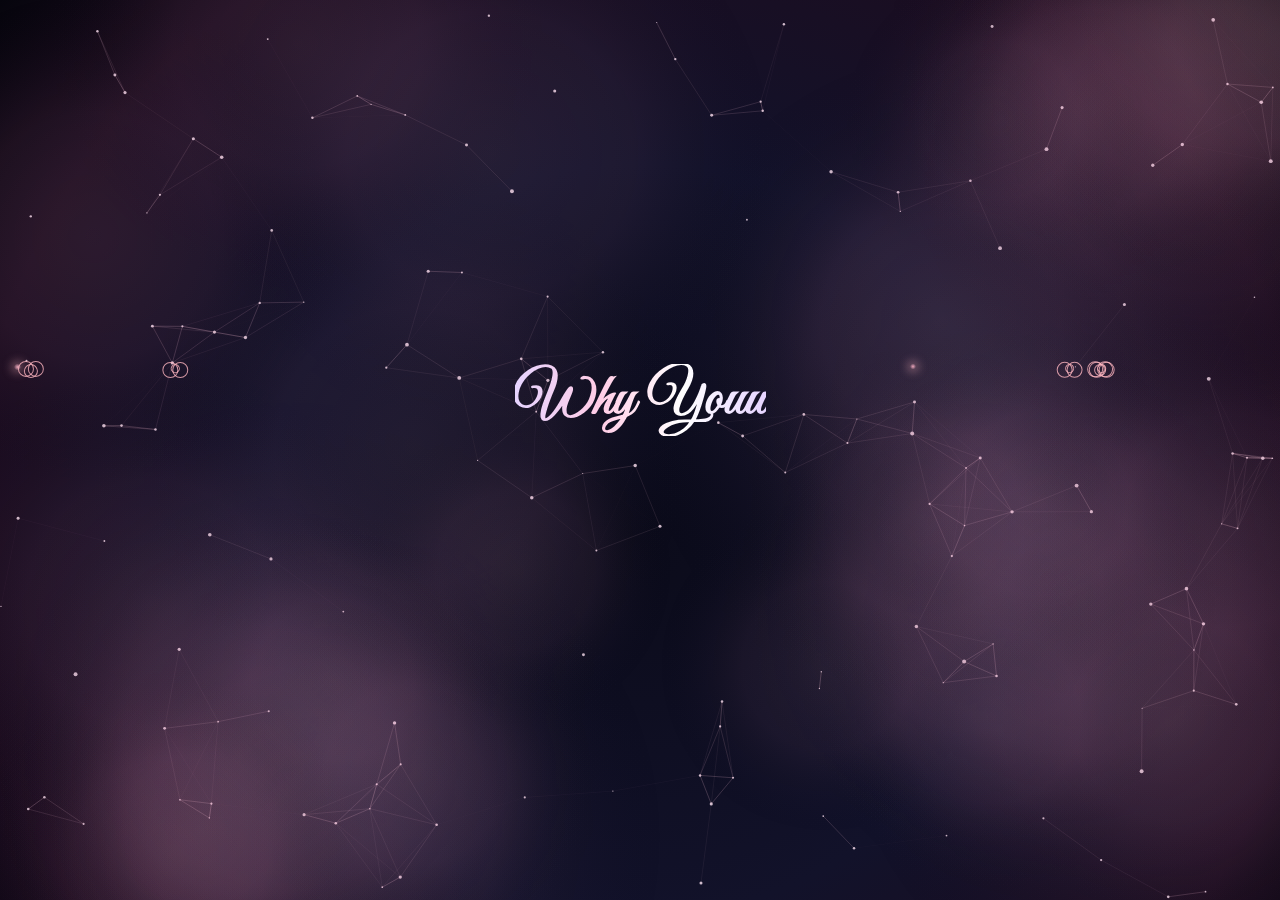
<file: whyiloveyou.html>
<!DOCTYPE html>
<html lang="en">
<head>
<meta charset="UTF-8">
<meta name="viewport" content="width=device-width, initial-scale=1.0">
<title>Why Youu 🌌</title>

<link href="https://fonts.googleapis.com/css2?family=Great+Vibes&family=Playfair+Display:wght@500&display=swap" rel="stylesheet">
<link rel="stylesheet" href="responsive.css">


<style>
/* === BASE === */
body {
  margin: 0;
  overflow-x: hidden;
overflow-y: auto;

  height: 100vh;
  font-family: 'Playfair Display', serif;
  background: radial-gradient(circle at 50% 60%, #0b0b1a 0%, #12122a 45%, #1c0d20 80%, #06050d 100%);
  background-attachment: fixed;
  animation: aurora 15s ease-in-out infinite alternate;
  display: flex;
  flex-direction: column;
  align-items: center;
  justify-content: center;
  color: #fff;
}

@keyframes aurora {
  0% { background-position: 50% 50%; filter: brightness(1); }
  50% { background-position: 55% 55%; filter: brightness(1.15); }
  100% { background-position: 45% 45%; filter: brightness(1); }
}

/* === TITLE === */
h1 {
  font-family: 'Great Vibes', cursive;
  font-size: 4.5rem;
  text-align: center;
  background: linear-gradient(90deg, #e6d4ff, #ffcce6, #fff, #e6d4ff);
  -webkit-background-clip: text;
  -webkit-text-fill-color: transparent;
  animation: glow 5s ease-in-out infinite;
  z-index: 3;
  margin: 0;
}
@keyframes glow {
  0%,100% { text-shadow: 0 0 20px #ffb6c1, 0 0 40px #b56576; }
  50% { text-shadow: 0 0 30px #fff, 0 0 60px #f7a9a8; }
}

/* === STARRY SKY LAYERS === */
canvas {
  position: fixed;
  top: 0; left: 0;
  width: 100%; height: 100%;
  z-index: 0;
  pointer-events: none;
}

/* === FLOATING HEARTS & PARTICLES === */
.particle, .heart {
  position: absolute;
  border-radius: 50%;
  pointer-events: none;
  animation: floatUp linear forwards;
  z-index: 2;
}
.particle {
  background: radial-gradient(circle, rgba(255,180,200,0.9), rgba(255,255,255,0));
  box-shadow: 0 0 10px 3px rgba(255,182,193,0.4);
}
.heart {
  width: 14px;
  height: 14px;
  border: 1.5px solid rgba(255,182,193,0.8);
  transform: rotate(45deg);
}
.heart::before, .heart::after {
  content: '';
  position: absolute;
  width: 14px; height: 14px;
  border-radius: 50%;
  border: 1.5px solid rgba(255,182,193,0.8);
  top: -7px; left: 0;
}
.heart::after { left: -7px; top: 0; }

@keyframes floatUp {
  0% { transform: translateY(110vh) scale(0.8); opacity: 0.9; }
  100% { transform: translateY(-10vh) scale(1.2); opacity: 0; }
}

/* === FLOATING TEXT === */
.reason {
  position: absolute;
  color: rgba(255,230,240,0.9);
  text-shadow: 0 0 15px #ffb6c1;
  font-size: 1.2rem;
  font-weight: 400;
  animation: drift 20s linear forwards;
  z-index: 3;
}
@keyframes drift {
  0% { transform: translateY(100vh) scale(0.9); opacity: 1; }
  100% { transform: translateY(-10vh) scale(1.1); opacity: 0; }
}

/* === BACK BUTTON === */
.back-btn {
  margin-top: 60px;
  padding: 10px 25px;
  border: 2px solid #ffccda;
  border-radius: 25px;
  background: transparent;
  color: #ffccda;
  cursor: pointer;
  font-size: 1em;
  font-family: 'Playfair Display', serif;
  transition: all 0.3s ease;
  z-index: 5;
  opacity: 0;
  animation: fadeIn 2s ease 5s forwards;
}
.back-btn:hover {
  background: #ffccda;
  color: #1a0920;
  transform: scale(1.05);
}

@keyframes fadeIn { to { opacity: 1; } }
.fade-out { opacity: 0; transition: opacity 1s ease; }
#finalLine {
  position: absolute;
  bottom: 10%;
  text-align: center;
  font-size: 1.3rem;
  color: #ffe4ec;
  opacity: 0;
  text-shadow: 0 0 20px #ffb6c1, 0 0 40px #a97fa2;
  animation: appear 5s ease 50s forwards;
  font-family: 'Great Vibes', cursive;
}

@keyframes appear {
  from { opacity: 0; transform: translateY(20px); }
  to { opacity: 1; transform: translateY(0); }
}

</style>
</head>

<body>
<canvas id="stars"></canvas>
<canvas id="nebula"></canvas>
<div id="particles"></div>
<div id="textLayer"></div>

<h1>Why Youu</h1>
<button class="back-btn" onclick="transitionToTimeline(event)">← Back to Timeline</button>

<script>
/* === Transition === */
function transitionToTimeline(e) {
  e.preventDefault();
  document.body.classList.add('fade-out');
  setTimeout(()=>window.location.href="timeline.html",1000);
}

/* === STARS + CONSTELLATION BACKGROUND === */
const canvas=document.getElementById("stars");
const ctx=canvas.getContext("2d");
canvas.width=innerWidth;
canvas.height=innerHeight;

let stars=[];
for(let i=0;i<150;i++){
  stars.push({
    x:Math.random()*canvas.width,
    y:Math.random()*canvas.height,
    r:Math.random()*1.5+0.5,
    dx:(Math.random()-0.5)*0.2,
    dy:(Math.random()-0.5)*0.2
  });
}

function drawStars(){
  ctx.clearRect(0,0,canvas.width,canvas.height);
  for(let s of stars){
    ctx.beginPath();
    ctx.arc(s.x,s.y,s.r,0,Math.PI*2);
    ctx.fillStyle="rgba(255,230,245,0.8)";
    ctx.fill();
  }

  // connect close stars for faint constellations
  for(let i=0;i<stars.length;i++){
    for(let j=i+1;j<stars.length;j++){
      const dx=stars[i].x-stars[j].x;
      const dy=stars[i].y-stars[j].y;
      const dist=Math.sqrt(dx*dx+dy*dy);
      if(dist<100){
        ctx.strokeStyle=`rgba(255,200,220,${1-dist/100})`;
        ctx.lineWidth=0.3;
        ctx.beginPath();
        ctx.moveTo(stars[i].x,stars[i].y);
        ctx.lineTo(stars[j].x,stars[j].y);
        ctx.stroke();
      }
    }
  }

  for(let s of stars){
    s.x+=s.dx;
    s.y+=s.dy;
    if(s.x<0||s.x>canvas.width) s.dx*=-1;
    if(s.y<0||s.y>canvas.height) s.dy*=-1;
  }
  requestAnimationFrame(drawStars);
}
drawStars();

/* === SOFT NEBULA LAYER === */
const nebula=document.getElementById("nebula");
const nctx=nebula.getContext("2d");
nebula.width=innerWidth;
nebula.height=innerHeight;
let clouds=[];
for(let i=0;i<30;i++){
  clouds.push({
    x:Math.random()*nebula.width,
    y:Math.random()*nebula.height,
    r:150+Math.random()*200,
    dx:(Math.random()-0.5)*0.1,
    dy:(Math.random()-0.5)*0.1
  });
}
function drawNebula(){
  nctx.clearRect(0,0,nebula.width,nebula.height);
  for(let c of clouds){
    let g=nctx.createRadialGradient(c.x,c.y,0,c.x,c.y,c.r);
    g.addColorStop(0,"rgba(255,180,200,0.08)");
    g.addColorStop(0.5,"rgba(255,160,200,0.05)");
    g.addColorStop(1,"rgba(0,0,0,0)");
    nctx.fillStyle=g;
    nctx.beginPath();
    nctx.arc(c.x,c.y,c.r,0,Math.PI*2);
    nctx.fill();
    c.x+=c.dx; c.y+=c.dy;
    if(c.x<0||c.x>nebula.width)c.dx*=-1;
    if(c.y<0||c.y>nebula.height)c.dy*=-1;
  }
  requestAnimationFrame(drawNebula);
}
drawNebula();

/* === FLOATING HEARTS + ORBS === */
const particles=document.getElementById("particles");
function createParticle(){
  const elem=document.createElement("div");
  elem.classList.add(Math.random()<0.4?"heart":"particle");
  const size=Math.random()*8+4;
  elem.style.width=size+"px";
  elem.style.height=size+"px";
  elem.style.left=Math.random()*100+"vw";
  elem.style.animationDuration=8+Math.random()*4+"s";
  particles.appendChild(elem);
  setTimeout(()=>elem.remove(),16000);
}
setInterval(createParticle,150);

/* ===== 50 Floating Reasons ===== */
const reasons = [
  "You listen — really listen.",
  "You make ordinary moments magical.",
  "Your voice feels like home.",
  "You always see the best in me.",
  "You love me even when I’m quiet.",
  "You make laughter sound like music.",
  "You know my heart better than I do.",
  "You’re patient with my storms.",
  "You hold my chaos so gently.",
  "You never stop believing in me.",
  "You smell like peace.",
  "You make time slow down.",
  "You notice tiny things about me.",
  "You make love feel easy.",
  "You still give me butterflies.",
  "You make me want to be softer.",
  "You look at me like I’m art.",
  "You remind me I’m enough.",
  "You’re my calm and my spark.",
  "You find joy in little things.",
  "You’re kind to everyone.",
  "You make every goodbye hard.",
  "You make silence comfortable.",
  "You never give up on us.",
  "You’re magic without trying.",
  "You feel like the stars on bad nights.",
  "You give the best hugs.",
  "You make me believe in love again.",
  "You remember my favorite songs.",
  "You make me want to write poems.",
  "You make me laugh till I cry.",
  "You smell like safety.",
  "You touch my soul just by existing.",
  "You make my world brighter.",
  "You understand my weird.",
  "You’re gentle with my heart.",
  "You make everything bloom.",
  "You’re my forever favorite person.",
  "You know when I’m not okay.",
  "You make life feel like art.",
  "You look at me like I’m the moon.",
  "You never let me feel alone.",
  "You love in the purest way.",
  "You make every song about us.",
  "You make my world soft and pink.",
  "You are my safest space.",
  "You make me dream again.",
  "You love without hesitation.",
  "You’re my best poem.",
  "You are my home.",
  "You’re everything I never knew I needed."
];

function createReason(){
  const r=document.createElement("div");
  r.className="reason";
  r.textContent=reasons[Math.floor(Math.random()*reasons.length)];
  r.style.left=Math.random()*80+"vw";
  r.style.animationDuration=15+Math.random()*10+"s";
  textLayer.appendChild(r);
  setTimeout(()=>r.remove(),20000);
}
setInterval(createReason,4000);
</script>
<div id="finalLine">Because you are my favorite “what if” turned into “always.”</div>


</body>
</html>
</file>
<file: responsive.css>
/* 🌸 Global responsive design for all pages 🌸 */ html { font-size: 1vw; /* 1vw = 1% of viewport width */ } /* Smooth transition for resizing */ body, .text-section, .polaroid-container, .photo-stack, .text-side { transition: all 0.5s ease-in-out; } /* ===== Default (Desktop / Landscape) ===== */ body { flex-direction: row; } /* ===== Responsive Mode (Mobile / Portrait) ===== */ @media (max-width: 900px) { body { flex-direction: column; align-items: center; justify-content: flex-start; padding: 40px 20px; overflow-x: hidden; overflow-y: auto; } /* Universal text areas */ .text-section, .photo-stack, .polaroid-container, .text-side { width: 100%; max-width: 100%; padding: 0; text-align: center; } /* Headings and text size adjustments */ .text-section h1, .text-side h1 { font-size: 2.3em; } .text-section h2, .text-side h2 { font-size: 1.6em; } .text-section p, .text-side p { font-size: 1em; line-height: 1.6em; margin: 10px 0; } /* Polaroid or frame layout */ .polaroid-container, .photo-stack { margin-top: 30px; display: flex; justify-content: center; flex-wrap: wrap; gap: 25px; } .polaroid, .frame { width: 85%; transform: none !important; position: relative !important; margin: 0 auto 25px; } .polaroid video, .polaroid img, .frame img { width: 100%; height: auto; } /* Buttons & navigation adjustments */ .text-section a.button, .back-btn { font-size: 1em; padding: 8px 20px; margin-top: 25px; display: inline-block; } /* Header or title bars */ header { font-size: 1.5em; padding: 15px 10px; } /* Scroll text or bottom text adjustments */ .scrolling-text { font-size: 0.9em; } /* Infinity symbols or special icons */ .infinity { transform: scale(4); right: -25px; } /* For special floating effects (optional) */ canvas, .flake, .petal { display: none !important; } } /* 🌙 Force landscape orientation notice 🌙 */ @media only screen and (orientation: portrait) { body::before { content: "📱 Please rotate your phone to landscape to view this page properly ❤️"; position: fixed; top: 0; left: 0; width: 100%; height: 100%; background: #310E10; color: #F4E3B2; display: flex; justify-content: center; align-items: center; text-align: center; padding: 30px; font-size: 1.3em; z-index: 9999; } /* Hide your actual content while in portrait */ main, .text-section, .photo-stack, .polaroid-container, .text-side, header, footer { display: none !important; } } /* 💫 Rotate-phone message (scrolling still allowed) */ @media only screen and (orientation: portrait) { .rotate-warning { position: fixed; top: 0; left: 0; width: 100%; height: 100%; background: rgba(49,14,16,0.97); color: #F4E3B2; display: flex; justify-content: center; align-items: center; text-align: center; padding: 40px; font-size: 1.2em; z-index: 9999; backdrop-filter: blur(3px); } } @media (max-width: 480px) { html { font-size: 3vw; } } @media (min-width: 1400px) { html { font-size: 0.9vw; } }
</file>
